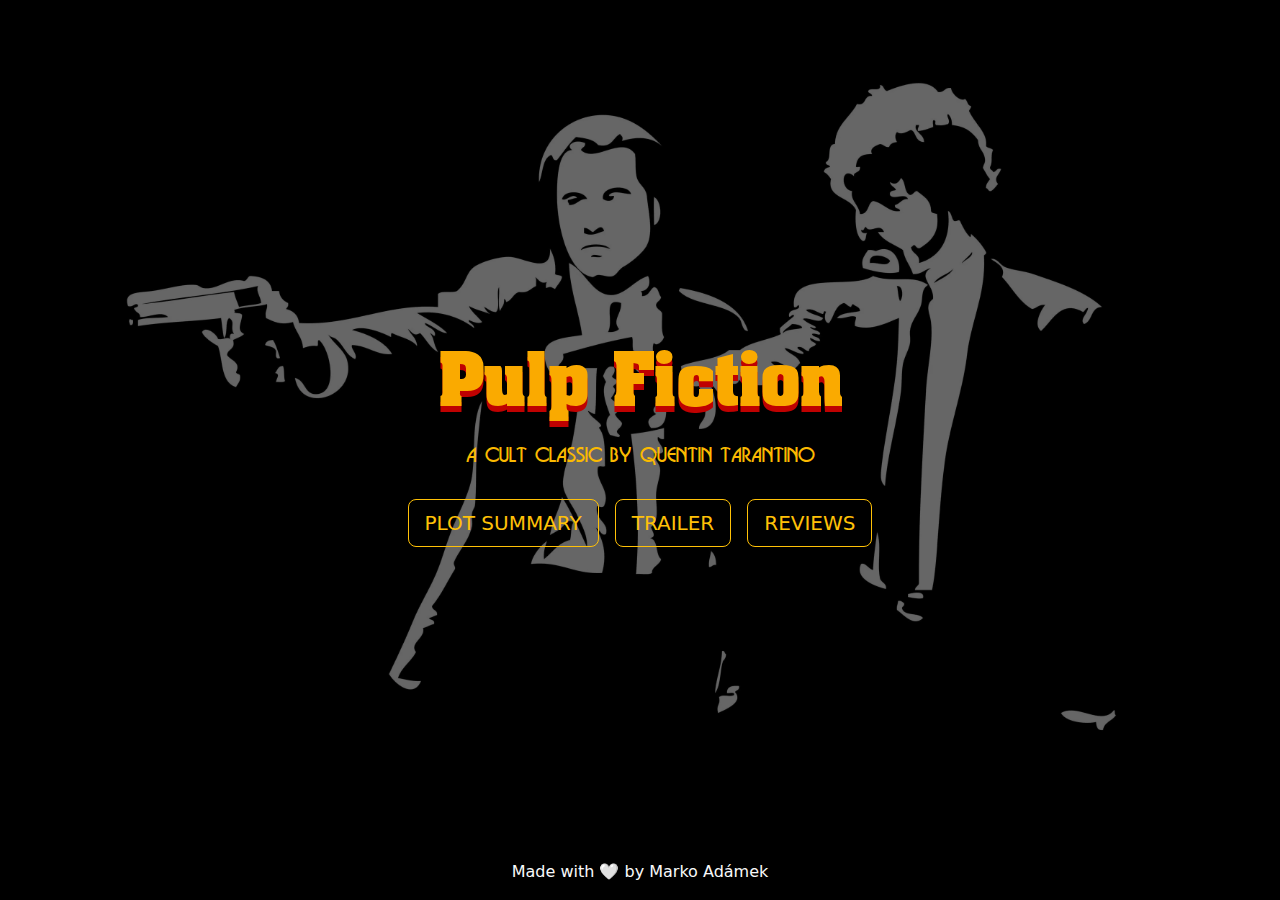
<file: index.html>
<!DOCTYPE html>
<html lang="en">

<head>
    <meta charset="UTF-8">
    <meta name="viewport" content="width=device-width, initial-scale=1.0">
    <title>Pulp Fiction - Home</title>
    <link rel="preload" href="css/fonts.css" as="style" onload="this.onload=null;this.rel='stylesheet'">
    <link rel="preload" href="css/index.css" as="style" onload="this.onload=null;this.rel='stylesheet'">
    <link rel="preload" href="https://cdn.jsdelivr.net/npm/bootstrap@5.3.2/dist/css/bootstrap.min.css" as="style"
        onload="this.onload=null;this.rel='stylesheet'">
    <noscript>
        <link rel="stylesheet" href="https://cdn.jsdelivr.net/npm/bootstrap@5.3.2/dist/css/bootstrap.min.css">
    </noscript>
    <style>
        body {
            background: url('../images/pulp-fiction-bg.webp') center/cover no-repeat fixed;
            position: relative;
            min-height: 100vh;
        }

        body::before {
            content: '';
            position: absolute;
            inset: 0;
            background: rgba(0, 0, 0, 0.6);
        }

        .hero-section {
            display: flex;
            flex-direction: column;
            justify-content: center;
            align-items: center;
            height: 100vh;
            text-align: center;
            position: relative;
            z-index: 1;
        }

        .hero-title {
            font-family: 'AachenBold', Arial, sans-serif;
            color: #faaa00;
            text-shadow: 0 6px 0 #bf0101;
        }

        .hero-subtitle {
            font-family: 'Busorama', Arial, sans-serif;
            color: #fbba01;
        }

        footer {
            position: absolute;
            bottom: 0;
            width: 100%;
        }
    </style>
</head>

<body>
    <div class="container-fluid">
        <div class="row">
            <div class="col-12">
                <div class="hero-section">
                    <h1 class="display-3 hero-title mb-3">Pulp Fiction</h1>
                    <p class="lead hero-subtitle mb-4">A CULT CLASSIC BY QUENTIN TARANTINO</p>
                    <div class="nav d-flex flex-column flex-md-row align-items-center justify-content-center">
                        <a href="plot.html" class="btn btn-outline-warning mx-2 my-1 btn-lg">PLOT SUMMARY</a>
                        <a href="trailer.html" class="btn btn-outline-warning mx-2 my-1 btn-lg">TRAILER</a>
                        <a href="reviews.html" class="btn btn-outline-warning mx-2 my-1 btn-lg">REVIEWS</a>
                    </div>
                </div>
            </div>
        </div>
    </div>

    <footer class="text-center text-light py-3">
        Made with 🤍 by Marko Adámek
    </footer>
    <script src="https://cdn.jsdelivr.net/npm/bootstrap@5.3.2/dist/js/bootstrap.bundle.min.js" defer></script>
</body>

</html>
</file>
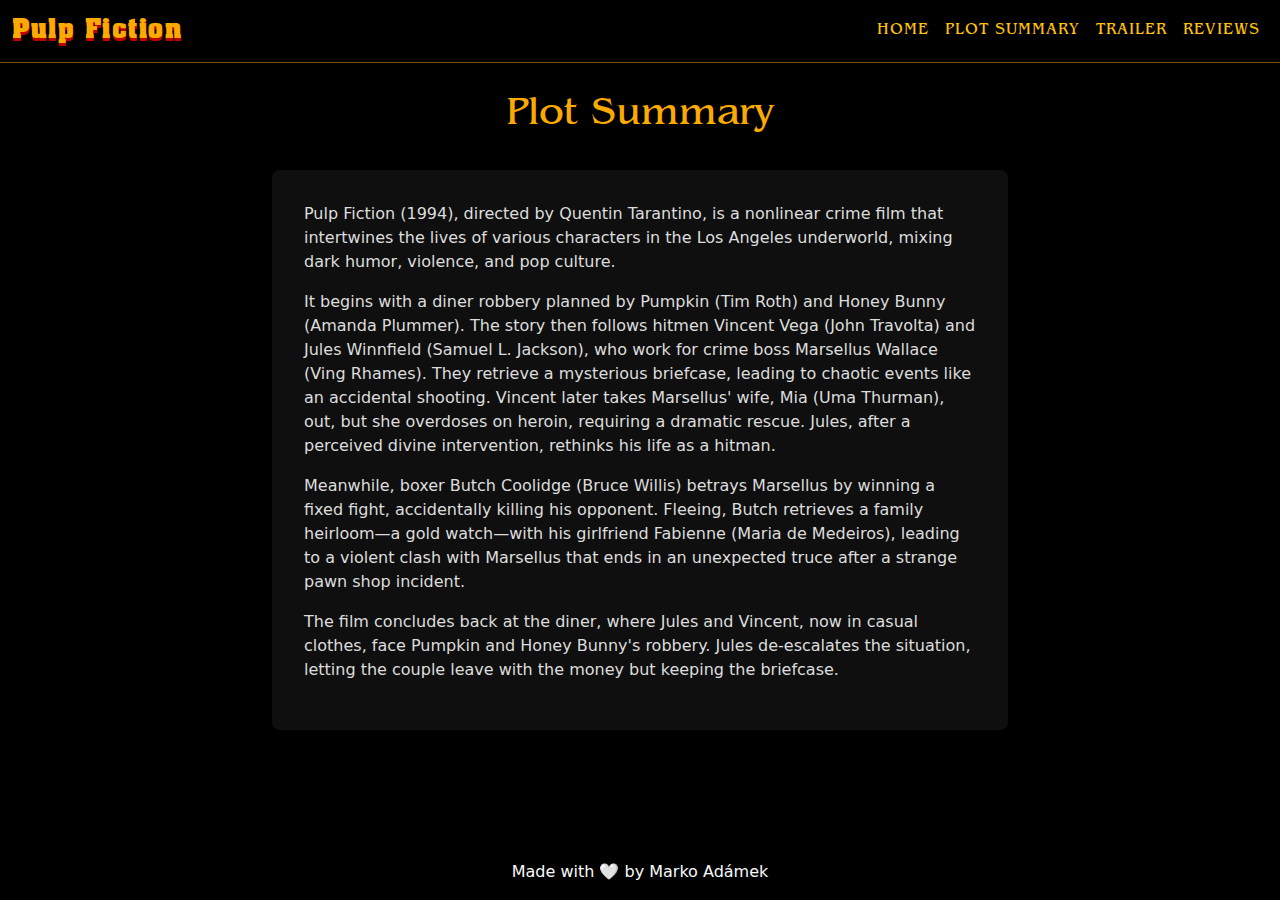
<file: plot.html>
<!DOCTYPE html>
<html lang="en">

<head>
    <meta charset="UTF-8">
    <meta name="viewport" content="width=device-width, initial-scale=1.0">
    <title>Pulp Fiction - Plot Summary</title>
    <link rel="preload" href="css/fonts.css" as="style" onload="this.onload=null;this.rel='stylesheet'">
    <link rel="preload" href="css/navbar.css" as="style" onload="this.onload=null;this.rel='stylesheet'">
    <link rel="preload" href="css/footer.css" as="style" onload="this.onload=null;this.rel='stylesheet'">
    <link rel="preload" href="https://cdn.jsdelivr.net/npm/bootstrap@5.3.2/dist/css/bootstrap.min.css" as="style"
        onload="this.onload=null;this.rel='stylesheet'">
    <noscript>
        <link rel="stylesheet" href="https://cdn.jsdelivr.net/npm/bootstrap@5.3.2/dist/css/bootstrap.min.css">
    </noscript>
    <style>
        body {
            background-color: #000;
            min-height: 100vh;
            color: #ddd;
            display: flex;
            flex-direction: column;
        }

        .content-wrapper {
            margin-top: 90px;
        }

        h1 {
            font-family: 'Benguiat', Arial, sans-serif;
            color: #faaa00;
            margin-bottom: 2rem;
        }

        .plot-content {
            background-color: rgba(30, 30, 30, 0.5);
            padding: 2rem;
            border-radius: 8px;
        }

        footer {
            margin-top: auto;
        }
    </style>
</head>

<body>
    <nav class="navbar navbar-expand-lg navbar-dark bg-black fixed-top">
        <div class="container-fluid">
            <a class="navbar-brand" href="index.html"
                style="font-family: 'AachenBold'; color: #faaa00; letter-spacing: 1.5px; font-size: x-large; text-shadow: 0 3px 0 #bf0101;">
                Pulp Fiction</a>

            <button class="navbar-toggler" type="button" data-bs-toggle="collapse" data-bs-target="#navbarNav">
                <span class="navbar-toggler-icon"></span>
            </button>

            <div class="collapse navbar-collapse justify-content-end" id="navbarNav">
                <ul class="navbar-nav">
                    <li class="nav-item">
                        <a class="nav-link text-warning" href="index.html">HOME</a>
                    </li>
                    <li class="nav-item">
                        <a class="nav-link text-warning active" href="plot.html">PLOT SUMMARY</a>
                    </li>
                    <li class="nav-item">
                        <a class="nav-link text-warning" href="trailer.html">TRAILER</a>
                    </li>
                    <li class="nav-item">
                        <a class="nav-link text-warning" href="reviews.html">REVIEWS</a>
                    </li>
                </ul>
            </div>
        </div>
    </nav>

    <div class="content-wrapper">
        <div class="container">
            <div class="row justify-content-center">
                <div class="col-md-10 col-lg-8">
                    <h1 class="text-center">Plot Summary</h1>
                    <div class="plot-content">
                        <p>Pulp Fiction (1994), directed by Quentin Tarantino, is a nonlinear crime film that
                            intertwines the
                            lives of various characters in the Los Angeles underworld, mixing dark humor, violence, and
                            pop
                            culture.</p>
                        <p>It begins with a diner robbery planned by Pumpkin (Tim Roth) and Honey Bunny (Amanda
                            Plummer). The
                            story then follows hitmen Vincent Vega (John Travolta) and Jules Winnfield (Samuel L.
                            Jackson), who
                            work for crime boss Marsellus Wallace (Ving Rhames). They retrieve a mysterious briefcase,
                            leading
                            to chaotic events like an accidental shooting. Vincent later takes Marsellus' wife, Mia (Uma
                            Thurman), out, but she overdoses on heroin, requiring a dramatic rescue. Jules, after a
                            perceived
                            divine intervention, rethinks his life as a hitman.</p>
                        <p>Meanwhile, boxer Butch Coolidge (Bruce Willis) betrays Marsellus by winning a fixed fight,
                            accidentally killing his opponent. Fleeing, Butch retrieves a family heirloom—a gold
                            watch—with his
                            girlfriend Fabienne (Maria de Medeiros), leading to a violent clash with Marsellus that ends
                            in an
                            unexpected truce after a strange pawn shop incident.</p>
                        <p>The film concludes back at the diner, where Jules and Vincent, now in casual clothes, face
                            Pumpkin
                            and Honey Bunny's robbery. Jules de-escalates the situation, letting the couple leave with
                            the money
                            but keeping the briefcase.</p>
                    </div>
                </div>
            </div>
        </div>
    </div>

    <footer class="text-center text-light py-3">
        Made with 🤍 by Marko Adámek
    </footer>

    <script src="https://cdn.jsdelivr.net/npm/bootstrap@5.3.2/dist/js/bootstrap.bundle.min.js" defer></script>
</body>

</html>
</file>
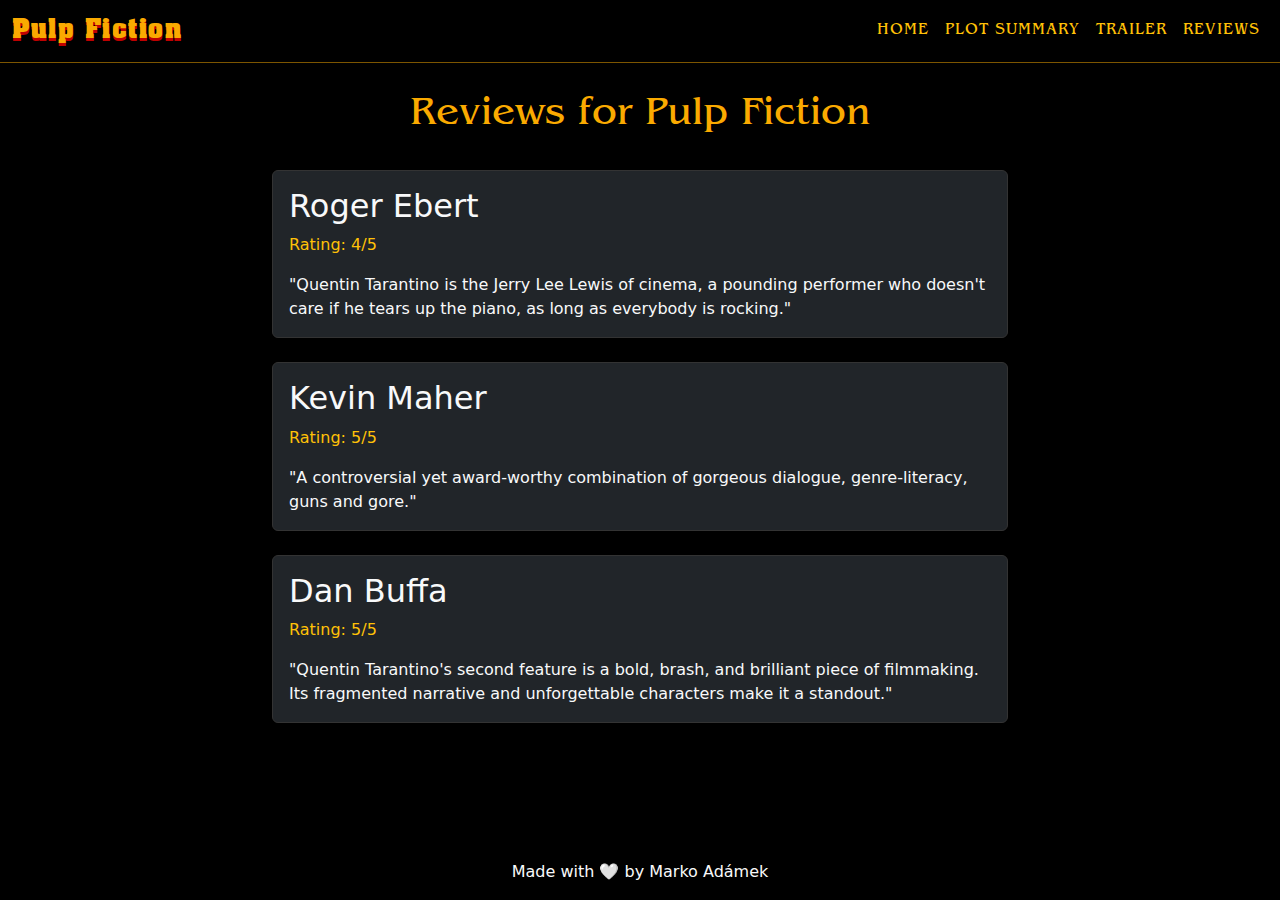
<file: reviews.html>
<!DOCTYPE html>
<html lang="en">

<head>
    <meta charset="UTF-8">
    <meta name="viewport" content="width=device-width, initial-scale=1.0">
    <title>Pulp Fiction - Reviews</title>
    <link rel="preload" href="css/fonts.css" as="style" onload="this.onload=null;this.rel='stylesheet'">
    <link rel="preload" href="css/navbar.css" as="style" onload="this.onload=null;this.rel='stylesheet'">
    <link rel="preload" href="css/footer.css" as="style" onload="this.onload=null;this.rel='stylesheet'">
    <link rel="preload" href="https://cdn.jsdelivr.net/npm/bootstrap@5.3.2/dist/css/bootstrap.min.css" as="style"
        onload="this.onload=null;this.rel='stylesheet'">
    <noscript>
        <link rel="stylesheet" href="https://cdn.jsdelivr.net/npm/bootstrap@5.3.2/dist/css/bootstrap.min.css">
    </noscript>
    <style>
        body {
            background-color: #000;
            color: #ddd;
            min-height: 100vh;
            display: flex;
            flex-direction: column;
        }

        .content-wrapper {
            margin-top: 90px;
        }

        h1.reviews-title {
            font-family: 'Benguiat', Arial, sans-serif;
            color: #faaa00;
            margin-bottom: 2rem;
        }

        .card {
            border: 1px solid #333;
            margin-bottom: 1.5rem;
        }

        footer {
            margin-top: auto;
        }
    </style>
</head>

<body>
    <nav class="navbar navbar-expand-lg navbar-dark bg-black fixed-top">
        <div class="container-fluid">
            <a class="navbar-brand" href="index.html"
                style="font-family: 'AachenBold'; color: #faaa00; letter-spacing: 1.5px; font-size: x-large; text-shadow: 0 3px 0 #bf0101;">
                Pulp Fiction</a>

            <button class="navbar-toggler" type="button" data-bs-toggle="collapse" data-bs-target="#navbarNav">
                <span class="navbar-toggler-icon"></span>
            </button>

            <div class="collapse navbar-collapse justify-content-end" id="navbarNav">
                <ul class="navbar-nav">
                    <li class="nav-item">
                        <a class="nav-link text-warning" href="index.html">HOME</a>
                    </li>
                    <li class="nav-item">
                        <a class="nav-link text-warning" href="plot.html">PLOT SUMMARY</a>
                    </li>
                    <li class="nav-item">
                        <a class="nav-link text-warning" href="trailer.html">TRAILER</a>
                    </li>
                    <li class="nav-item">
                        <a class="nav-link text-warning active" href="reviews.html">REVIEWS</a>
                    </li>
                </ul>
            </div>
        </div>
    </nav>

    <div class="content-wrapper">
        <div class="container">
            <div class="text-center">
                <h1 class="reviews-title">Reviews for Pulp Fiction</h1>
            </div>

            <div class="row justify-content-center">
                <div class="col-md-8">
                    <div class="card bg-dark text-light">
                        <div class="card-body">
                            <h2 class="card-title">Roger Ebert</h2>
                            <p class="card-text text-warning">Rating: 4/5</p>
                            <p class="card-text">"Quentin Tarantino is the Jerry Lee Lewis of cinema, a pounding
                                performer who doesn't care if he tears up the piano, as long as everybody is rocking."
                            </p>
                        </div>
                    </div>
                </div>

                <div class="col-md-8">
                    <div class="card bg-dark text-light">
                        <div class="card-body">
                            <h2 class="card-title">Kevin Maher</h2>
                            <p class="card-text text-warning">Rating: 5/5</p>
                            <p class="card-text">"A controversial yet award-worthy combination of gorgeous dialogue,
                                genre-literacy, guns and gore."</p>
                        </div>
                    </div>
                </div>

                <div class="col-md-8">
                    <div class="card bg-dark text-light">
                        <div class="card-body">
                            <h2 class="card-title">Dan Buffa</h2>
                            <p class="card-text text-warning">Rating: 5/5</p>
                            <p class="card-text">"Quentin Tarantino's second feature is a bold, brash, and brilliant
                                piece of filmmaking. Its fragmented narrative and unforgettable characters make it a
                                standout."</p>
                        </div>
                    </div>
                </div>
            </div>
        </div>
    </div>

    <footer class="text-center text-light py-3">
        Made with 🤍 by Marko Adámek
    </footer>

    <script src="https://cdn.jsdelivr.net/npm/bootstrap@5.3.2/dist/js/bootstrap.bundle.min.js" defer></script>
</body>

</html>
</file>
<file: css/fonts.css>
@font-face {
    font-family: 'AachenBold';
    src: url('../fonts/aachen-bold.ttf') format('truetype');
    font-display: swap;
}

@font-face {
    font-family: 'Busorama';
    src: url('../fonts/busorama.ttf') format('truetype');
    font-display: swap;
}

@font-face {
    font-family: 'Benguiat';
    src: url('../fonts/benguiat.ttf') format('truetype');
    font-display: swap;
}
</file>
<file: css/index.css>
body {
    background: url('../images/pulp-fiction-bg.webp') center/cover no-repeat fixed;
    position: relative;
    min-height: 100vh;
}

body::before {
    content: '';
    position: absolute;
    inset: 0;
    background: rgba(0, 0, 0, 0.6);
}

.hero-section {
    display: flex;
    flex-direction: column;
    justify-content: center;
    align-items: center;
    height: 100vh;
    text-align: center;
    position: relative;
    z-index: 1;
}

.hero-title {
    font-family: 'AachenBold', Arial, sans-serif;
    color: #faaa00;
    text-shadow: 0 6px 0 #bf0101;
}

.hero-subtitle {
    font-family: 'Busorama', Arial, sans-serif;
    color: #fbba01;
}

footer {
    position: absolute;
    bottom: 0;
    width: 100%;
}
</file>
<file: css/navbar.css>
.navbar {
    border-bottom: 1px solid rgba(250, 170, 0, 0.5);
}

.nav-link {
    font-family: 'Benguiat', Arial, sans-serif;
    letter-spacing: 1px;
    font-size: larger;
    
}
</file>
<file: css/footer.css>
footer {
    margin-top: auto;
    text-align: center;
    color: white;
    padding: 10px;
}
</file>
